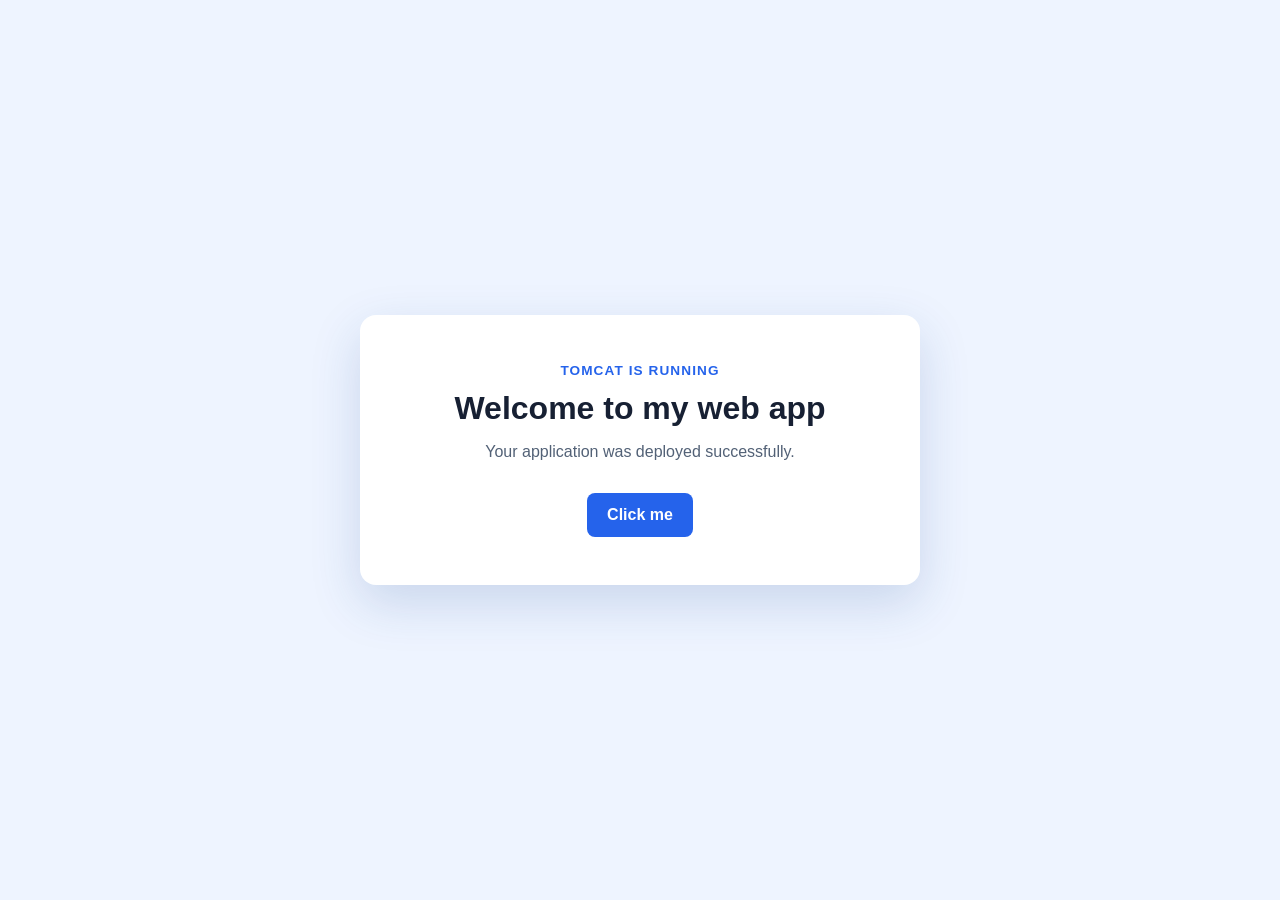
<file: 10-html_css_js_tomcat/src/main/webapp/index.html>
<!DOCTYPE html>
<html lang="en">
<head>
  <meta charset="UTF-8">
  <meta name="viewport" content="width=device-width, initial-scale=1.0">
  <title>My Web App</title>
  <link rel="stylesheet" href="css/style.css">
</head>
<body>
  <main class="container">
    <p class="eyebrow">Tomcat is running</p>
    <h1>Welcome to my web app</h1>
    <p id="message">Your application was deployed successfully.</p>
    <button id="update-button" type="button">Click me</button>
  </main>

  <script src="js/app.js"></script>
</body>
</html>
</file>
<file: 10-html_css_js_tomcat/src/main/webapp/css/style.css>
:root {
  font-family: Arial, sans-serif;
  color: #172033;
  background: #eef4ff;
}

* {
  box-sizing: border-box;
}

body {
  min-height: 100vh;
  margin: 0;
  display: grid;
  place-items: center;
}

.container {
  width: min(90%, 560px);
  padding: 3rem;
  text-align: center;
  background: #ffffff;
  border-radius: 16px;
  box-shadow: 0 18px 50px rgb(36 79 150 / 18%);
}

.eyebrow {
  margin: 0;
  color: #2563eb;
  font-size: 0.85rem;
  font-weight: 700;
  letter-spacing: 0.08em;
  text-transform: uppercase;
}

h1 {
  margin: 0.75rem 0;
}

#message {
  color: #526176;
}

button {
  margin-top: 1rem;
  padding: 0.8rem 1.25rem;
  border: 0;
  border-radius: 8px;
  color: #ffffff;
  background: #2563eb;
  cursor: pointer;
  font-size: 1rem;
  font-weight: 700;
}

button:hover {
  background: #1d4ed8;
}
</file>
